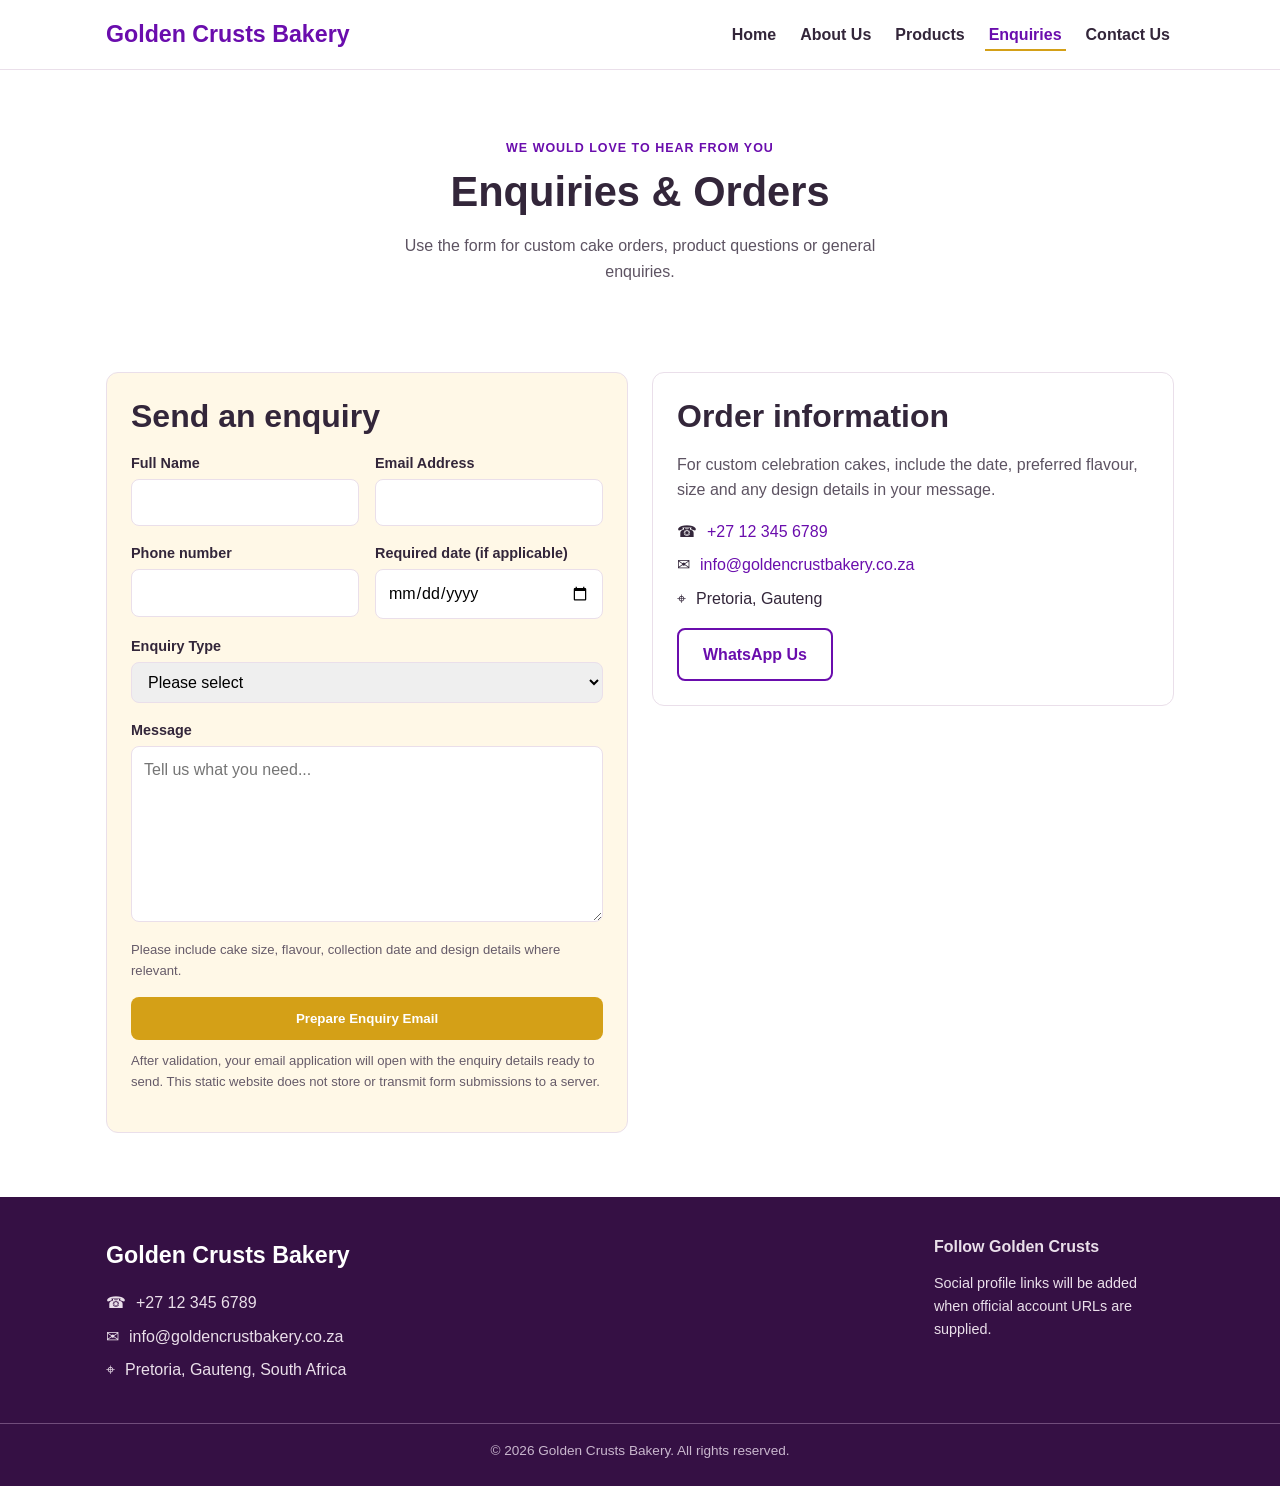
<file: GoldenCrustBakery_POE_WEDE5020/enquiries.html>
<!DOCTYPE html>
<html lang="en">
<head>
  <meta charset="UTF-8">
  <meta name="viewport" content="width=device-width, initial-scale=1.0">
  <meta name="description" content="Send Golden Crusts Bakery an enquiry about custom cakes, product availability, orders or general questions.">
  <title>Orders and Enquiries | Golden Crusts Bakery</title>
  <meta name="keywords" content="bakery orders Pretoria, custom cake enquiry, bakery product enquiry, Golden Crusts Bakery">
  <meta name="author" content="Golden Crusts Bakery">
  <meta name="theme-color" content="#6A0DAD">
  <link rel="stylesheet" href="css/style.css">
</head>
<body>
<header class="site-header">
  <div class="container header-inner">
    <a href="index.html" class="logo">Golden Crusts Bakery</a>
    <input type="checkbox" id="nav-toggle" class="nav-toggle-input">
    <label for="nav-toggle" class="nav-toggle" aria-label="Toggle menu">
      <span class="icon-open">☰</span>
      <span class="icon-close">✕</span>
    </label>
    <nav class="main-nav" aria-label="Main navigation">
      <ul>
        <li><a href="index.html" >Home</a></li>
        <li><a href="about_us.html" >About Us</a></li>
        <li><a href="products.html" >Products</a></li>
        <li><a href="enquiries.html" aria-current="page">Enquiries</a></li>
        <li><a href="contact.html" >Contact Us</a></li>
      </ul>
    </nav>
  </div>
</header>
<main>

<section class="page-header">
  <div class="container">
    <span class="eyebrow">We would love to hear from you</span>
    <h1>Enquiries & Orders</h1>
    <p>Use the form for custom cake orders, product questions or general enquiries.</p>
  </div>
</section>

<section class="section">
  <div class="container">
    <div class="form-layout">
      <div class="form-card">
        <h2>Send an enquiry</h2>
        <form id="enquiry-form" action="#" method="post">
          <div class="form-row">
            <div class="form-group">
              <label for="name">Full Name</label>
              <input type="text" id="name" name="name" autocomplete="name" minlength="2" maxlength="80" required>
            </div>
            <div class="form-group">
              <label for="email">Email Address</label>
              <input type="email" id="email" name="email" autocomplete="email" maxlength="120" required>
            </div>
          </div>
          <div class="form-row">
            <div class="form-group"><label for="phone">Phone number</label><input type="tel" id="phone" name="phone" autocomplete="tel" pattern="[0-9+()\s-]{7,20}" title="Enter a valid phone number (7 to 20 characters)." required></div>
            <div class="form-group"><label for="event-date">Required date (if applicable)</label><input type="date" id="event-date" name="eventDate"></div>
          </div>
          <div class="form-group">
            <label for="type">Enquiry Type</label>
            <select id="type" name="type" required>
              <option value="">Please select</option>
              <option>Custom cake order</option>
              <option>Product enquiry</option>
              <option>General question</option>
            </select>
          </div>
          <div class="form-group">
            <label for="message">Message</label>
            <textarea id="message" name="message" rows="6" minlength="10" maxlength="1200" placeholder="Tell us what you need..." required></textarea>
            <small class="field-hint">Please include cake size, flavour, collection date and design details where relevant.</small>
          </div>
          <button type="submit" class="btn btn-success btn-block">Prepare Enquiry Email</button>
          <p class="form-note">After validation, your email application will open with the enquiry details ready to send. This static website does not store or transmit form submissions to a server.</p>
          <p id="enquiry-status" class="form-status" role="status" aria-live="polite"></p>
        </form>
      </div>

      <div class="info-card">
        <h2>Order information</h2>
        <p>For custom celebration cakes, include the date, preferred flavour, size and any design details in your message.</p>
        <ul class="icon-list">
          <li><span>☎</span><a href="tel:+27123456789">+27 12 345 6789</a></li>
          <li><span>✉</span><a href="mailto:info@goldencrustbakery.co.za">info@goldencrustbakery.co.za</a></li>
          <li><span>⌖</span><span>Pretoria, Gauteng</span></li>
        </ul>
        <a class="btn btn-secondary" href="https://wa.me/27123456789">WhatsApp Us</a>
      </div>
    </div>
  </div>
</section>

</main>
<footer class="site-footer">
  <div class="container footer-inner">
    <div class="footer-col">
      <p class="logo">Golden Crusts Bakery</p>
      <ul class="icon-list">
        <li><span>☎</span><a href="tel:+27123456789">+27 12 345 6789</a></li>
        <li><span>✉</span><a href="mailto:info@goldencrustbakery.co.za">info@goldencrustbakery.co.za</a></li>
        <li><span>⌖</span><span>Pretoria, Gauteng, South Africa</span></li>
      </ul>
    </div>
    <div class="footer-col">
      <h4>Follow Golden Crusts</h4>
      <p class="social-note">Social profile links will be added when official account URLs are supplied.</p>
    </div>
  </div>
  <p class="copyright">&copy; 2026 Golden Crusts Bakery. All rights reserved.</p>
</footer>
<script src="js/script.js"></script>
</body>
</html>
</file>
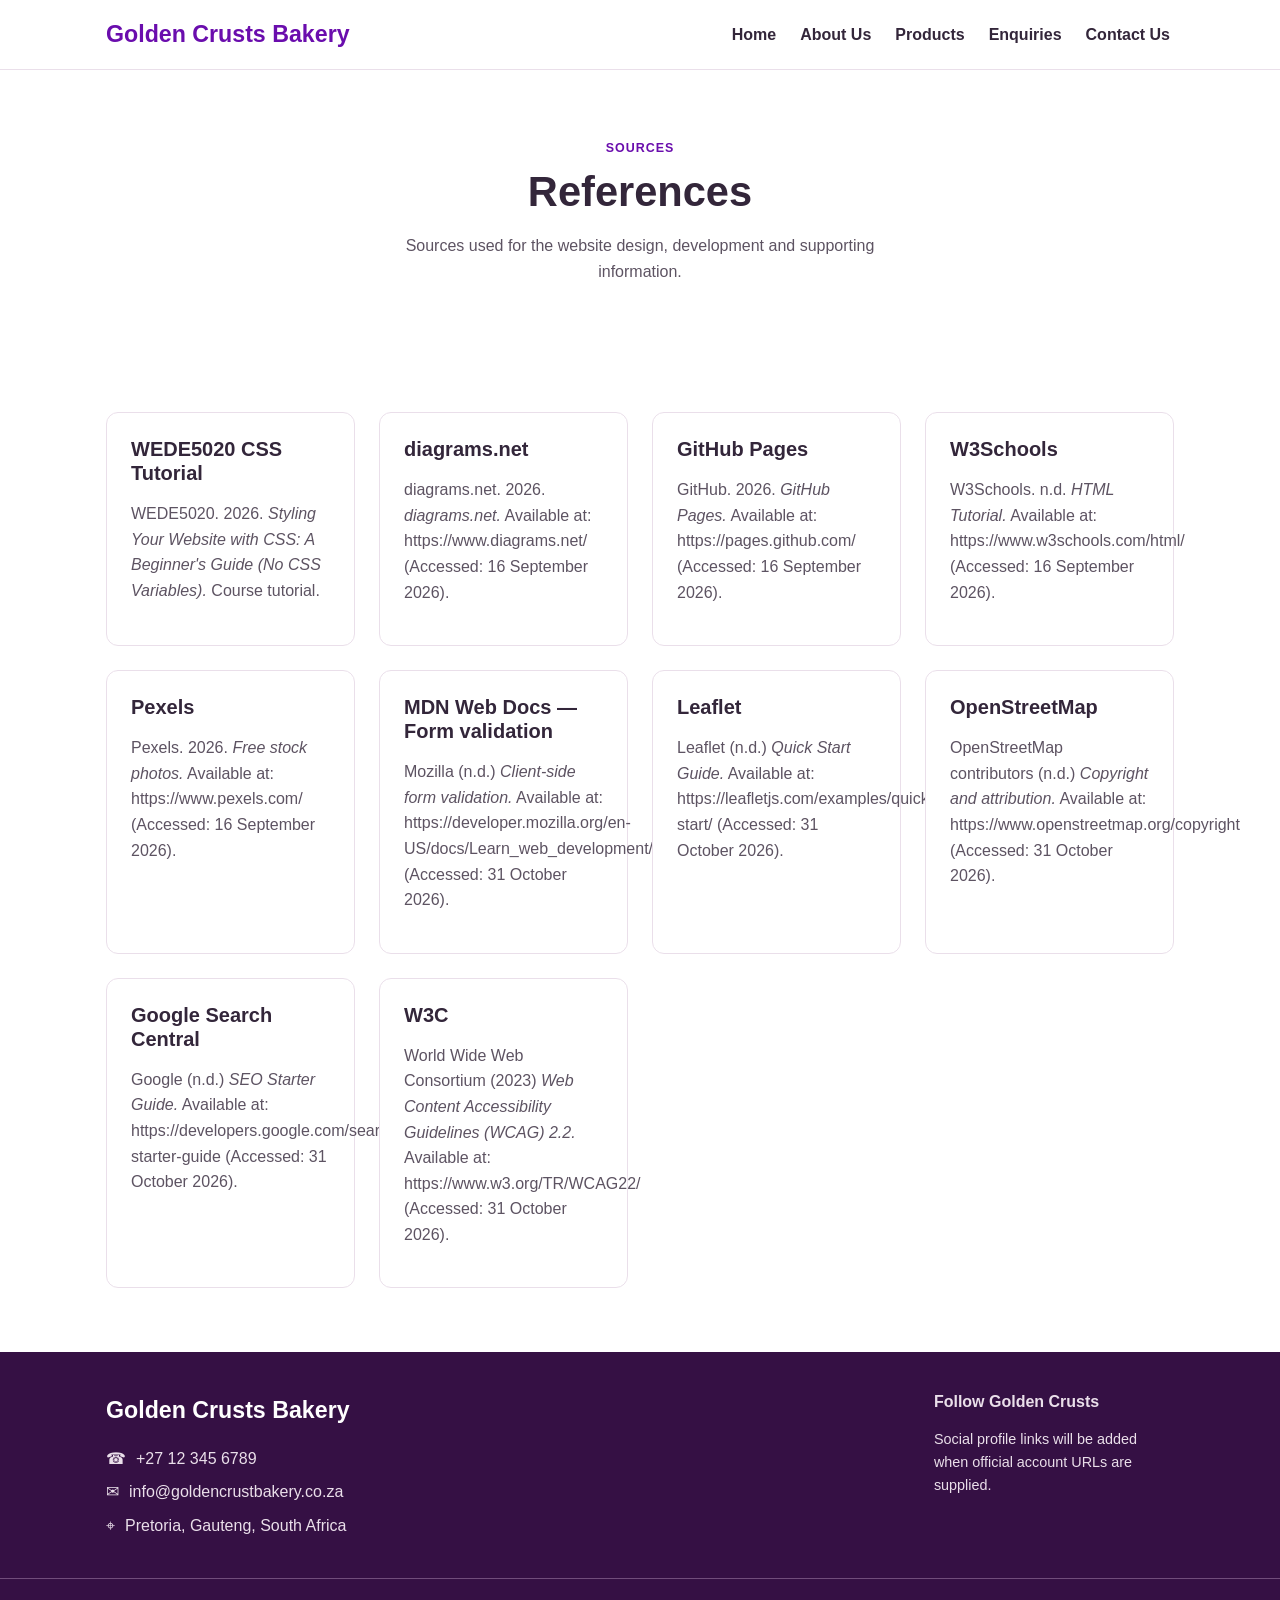
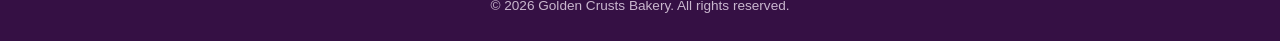
<file: GoldenCrustBakery_POE_WEDE5020/references.html>
<!DOCTYPE html>
<html lang="en">
<head>
  <meta charset="UTF-8">
  <meta name="viewport" content="width=device-width, initial-scale=1.0">
  <meta name="description" content="References and learning resources used in the design and development of the Golden Crusts Bakery website.">
  <title>Website References | Golden Crusts Bakery</title>
  <meta name="keywords" content="Golden Crusts Bakery website references, web development sources">
  <meta name="author" content="Golden Crusts Bakery">
  <meta name="theme-color" content="#6A0DAD">
  <link rel="stylesheet" href="css/style.css">
</head>
<body>
<header class="site-header">
  <div class="container header-inner">
    <a href="index.html" class="logo">Golden Crusts Bakery</a>
    <input type="checkbox" id="nav-toggle" class="nav-toggle-input">
    <label for="nav-toggle" class="nav-toggle" aria-label="Toggle menu">
      <span class="icon-open">☰</span>
      <span class="icon-close">✕</span>
    </label>
    <nav class="main-nav" aria-label="Main navigation">
      <ul>
        <li><a href="index.html" >Home</a></li>
        <li><a href="about_us.html" >About Us</a></li>
        <li><a href="products.html" >Products</a></li>
        <li><a href="enquiries.html" >Enquiries</a></li>
        <li><a href="contact.html" >Contact Us</a></li>
      </ul>
    </nav>
  </div>
</header>
<main>

<section class="page-header">
  <div class="container">
    <span class="eyebrow">Sources</span>
    <h1>References</h1>
    <p>Sources used for the website design, development and supporting information.</p>
  </div>
</section>

<section class="section">
  <div class="container">
    <div class="card-grid">
      <article class="card">
        <h3>WEDE5020 CSS Tutorial</h3>
        <p>WEDE5020. 2026. <em>Styling Your Website with CSS: A Beginner's Guide (No CSS Variables).</em> Course tutorial.</p>
      </article>
      <article class="card">
        <h3>diagrams.net</h3>
        <p>diagrams.net. 2026. <em>diagrams.net.</em> Available at: https://www.diagrams.net/ (Accessed: 16 September 2026).</p>
      </article>
      <article class="card">
        <h3>GitHub Pages</h3>
        <p>GitHub. 2026. <em>GitHub Pages.</em> Available at: https://pages.github.com/ (Accessed: 16 September 2026).</p>
      </article>
      <article class="card">
        <h3>W3Schools</h3>
        <p>W3Schools. n.d. <em>HTML Tutorial.</em> Available at: https://www.w3schools.com/html/ (Accessed: 16 September 2026).</p>
      </article>
      <article class="card">
        <h3>Pexels</h3>
        <p>Pexels. 2026. <em>Free stock photos.</em> Available at: https://www.pexels.com/ (Accessed: 16 September 2026).</p>
      </article>
      <article class="card"><h3>MDN Web Docs — Form validation</h3><p>Mozilla (n.d.) <em>Client-side form validation.</em> Available at: https://developer.mozilla.org/en-US/docs/Learn_web_development/Extensions/Forms/Form_validation (Accessed: 31 October 2026).</p></article>
      <article class="card"><h3>Leaflet</h3><p>Leaflet (n.d.) <em>Quick Start Guide.</em> Available at: https://leafletjs.com/examples/quick-start/ (Accessed: 31 October 2026).</p></article>
      <article class="card"><h3>OpenStreetMap</h3><p>OpenStreetMap contributors (n.d.) <em>Copyright and attribution.</em> Available at: https://www.openstreetmap.org/copyright (Accessed: 31 October 2026).</p></article>
      <article class="card"><h3>Google Search Central</h3><p>Google (n.d.) <em>SEO Starter Guide.</em> Available at: https://developers.google.com/search/docs/fundamentals/seo-starter-guide (Accessed: 31 October 2026).</p></article>
      <article class="card"><h3>W3C</h3><p>World Wide Web Consortium (2023) <em>Web Content Accessibility Guidelines (WCAG) 2.2.</em> Available at: https://www.w3.org/TR/WCAG22/ (Accessed: 31 October 2026).</p></article>
    </div>
  </div>
</section>

</main>
<footer class="site-footer">
  <div class="container footer-inner">
    <div class="footer-col">
      <p class="logo">Golden Crusts Bakery</p>
      <ul class="icon-list">
        <li><span>☎</span><a href="tel:+27123456789">+27 12 345 6789</a></li>
        <li><span>✉</span><a href="mailto:info@goldencrustbakery.co.za">info@goldencrustbakery.co.za</a></li>
        <li><span>⌖</span><span>Pretoria, Gauteng, South Africa</span></li>
      </ul>
    </div>
    <div class="footer-col">
      <h4>Follow Golden Crusts</h4>
      <p class="social-note">Social profile links will be added when official account URLs are supplied.</p>
    </div>
  </div>
  <p class="copyright">&copy; 2026 Golden Crusts Bakery. All rights reserved.</p>
</footer>
<script src="js/script.js"></script>
</body>
</html>
</file>
<file: GoldenCrustBakery_POE_WEDE5020/css/style.css>
*{box-sizing:border-box;margin:0;padding:0}html{scroll-behavior:smooth}body{font-family:"Segoe UI",Arial,sans-serif;color:#33263a;background:#fff;line-height:1.6}img{max-width:100%;display:block}a{color:#6A0DAD;text-decoration:none}a:hover{color:#4d087d;text-decoration:underline}a:focus-visible,button:focus-visible,input:focus-visible,textarea:focus-visible,select:focus-visible{outline:3px solid #D4A017;outline-offset:2px}h1,h2,h3,h4{line-height:1.2;margin-bottom:16px}h1{font-size:2.6rem}h2{font-size:2rem}h3{font-size:1.25rem}p{margin-bottom:16px;color:#5d5362}.eyebrow{display:inline-block;font-size:.78rem;font-weight:700;letter-spacing:.08em;text-transform:uppercase;color:#6A0DAD;margin-bottom:8px}.container{max-width:1100px;margin:auto;padding:0 16px}.section{padding:64px 0}.section-alt{background:#FFF8E7}.page-header{text-align:center;padding:64px 0 24px}.page-header p{max-width:60ch;margin:auto}.site-header{border-bottom:1px solid #eadfea;position:sticky;top:0;background:#fff;z-index:100}.header-inner{display:flex;align-items:center;justify-content:space-between;padding:16px}.logo{font-weight:700;font-size:1.45rem;color:#6A0DAD}.logo:hover{text-decoration:none}.main-nav ul{list-style:none;display:flex;gap:16px}.main-nav a{color:#33263a;font-weight:600;padding:6px 4px;border-bottom:2px solid transparent}.main-nav a:hover,.main-nav a[aria-current=page]{color:#6A0DAD;border-bottom-color:#D4A017;text-decoration:none}.nav-toggle-input{position:absolute;opacity:0;pointer-events:none}.nav-toggle{display:none;align-items:center;justify-content:center;width:40px;height:40px;border:1px solid #eadfea;border-radius:8px;cursor:pointer}.nav-toggle .icon-close{display:none}.nav-toggle-input:checked~.nav-toggle .icon-open{display:none}.nav-toggle-input:checked~.nav-toggle .icon-close{display:inline}.btn{display:inline-flex;align-items:center;justify-content:center;padding:12px 24px;border-radius:8px;font-weight:700;border:2px solid transparent;cursor:pointer;transition:.2s}.btn:hover{transform:translateY(-2px);text-decoration:none}.btn-primary{background:#6A0DAD;color:#fff}.btn-primary:hover{background:#4d087d;color:#fff}.btn-secondary{background:transparent;border-color:#6A0DAD;color:#6A0DAD}.btn-secondary:hover{background:#6A0DAD;color:#fff}.btn-success{background:#D4A017;color:#fff}.btn-success:hover{background:#a77c08;color:#fff}.btn-block{width:100%}.hero-banner{position:relative;overflow:hidden;border-radius:12px;margin-top:40px;min-height:430px;background:#351044}.hero-photo{width:100%;min-height:430px;aspect-ratio:5/2;object-fit:cover}.hero-overlay{position:absolute;inset:0;display:flex;align-items:center;background:linear-gradient(100deg,rgba(53,16,68,.88),rgba(106,13,173,.45),rgba(212,160,23,.1))}.hero-content{color:#fff;padding:40px;max-width:650px}.hero-content h1,.hero-content p{color:#fff}.hero-content .eyebrow{color:#D4A017}.hero-buttons{display:flex;flex-wrap:wrap;gap:16px;margin-top:16px}.split{display:flex;flex-wrap:wrap;align-items:center;gap:40px}.split-image,.split-text{flex:1 1 340px}.split-image img{border-radius:12px;width:100%;aspect-ratio:4/3;object-fit:cover}.split-image.is-square img{aspect-ratio:1/1}.card-grid{display:grid;grid-template-columns:repeat(auto-fit,minmax(230px,1fr));gap:24px;margin-top:40px}.grid-4{display:grid;grid-template-columns:repeat(4,1fr);gap:24px;margin-top:40px}.card,.product-card,.form-card,.info-card{background:#fff;border:1px solid #eadfea;border-radius:12px}.card{padding:24px;min-height:190px;display:flex;flex-direction:column;transition:.2s}.card:hover,.product-card:hover{box-shadow:0 8px 20px rgba(60,20,70,.12);transform:translateY(-4px);border-color:#D4A017;text-decoration:none}.card p{flex:1}.card-icon{font-size:1.7rem;color:#6A0DAD;margin-bottom:8px}.product-card{overflow:hidden;display:flex;flex-direction:column;transition:.2s}.product-image{position:relative}.product-image img{width:100%;aspect-ratio:1/1;object-fit:cover}.add-cart{position:absolute;top:10px;right:10px;background:#fff;color:#33263a;font-size:.72rem;font-weight:700;padding:5px 10px;border-radius:999px;border:1px solid #eadfea}.add-cart:hover{color:#6A0DAD;border-color:#6A0DAD;text-decoration:none}.product-card-body{padding:16px}.product-meta{display:flex;justify-content:space-between;font-size:.85rem;color:#5d5362}.search-pill{position:relative;max-width:420px;margin:0 auto 40px}.search-pill>span{position:absolute;top:50%;left:18px;transform:translateY(-50%)}.search-pill input{width:100%;padding:12px 16px 12px 42px;border:1px solid #eadfea;border-radius:999px;font:inherit}.form-layout{display:flex;flex-wrap:wrap;gap:24px;align-items:flex-start}.form-card,.info-card{flex:1 1 340px;padding:24px}.form-card{background:#FFF8E7}.form-group{margin-bottom:16px}.form-group label{display:block;font-weight:600;font-size:.9rem;margin-bottom:4px}.form-group input,.form-group select,.form-group textarea{width:100%;padding:10px 12px;border:1px solid #eadfea;border-radius:8px;font:inherit}.form-group input:focus,.form-group select:focus,.form-group textarea:focus{border-color:#6A0DAD}.form-row{display:flex;gap:16px;flex-wrap:wrap}.form-row .form-group{flex:1 1 160px}.icon-list{list-style:none;margin-bottom:16px}.icon-list li{display:flex;gap:10px;margin-bottom:8px}.review{text-align:center}.stars{color:#D4A017;letter-spacing:2px;margin-bottom:12px}.faq-item{border-bottom:1px solid #eadfea;padding:16px 0}.site-footer{background:#351044;color:#eadfea;padding:40px 0 24px}.footer-inner{display:flex;flex-wrap:wrap;gap:40px;justify-content:space-between;margin-bottom:24px}.site-footer .logo{color:#fff}.site-footer a{color:#eadfea}.site-footer a:hover{color:#D4A017}.social-list{list-style:none;display:flex;gap:8px}.icon-btn{display:inline-flex;align-items:center;justify-content:center;width:40px;height:40px;border-radius:50%;border:1px solid #8d7097}.copyright{border-top:1px solid #704d7b;padding-top:16px;text-align:center;font-size:.85rem;color:#c9b7ce;margin:0}.visually-hidden{position:absolute;width:1px;height:1px;padding:0;margin:-1px;overflow:hidden;clip:rect(0,0,0,0);white-space:nowrap;border:0}
@media(max-width:899px){h1{font-size:2.2rem}h2{font-size:1.75rem}.main-nav ul{gap:8px}.grid-4{grid-template-columns:repeat(2,1fr)}}
@media(max-width:559px){h1{font-size:1.9rem}h2{font-size:1.55rem}h3{font-size:1.1rem}.section{padding:44px 0}.page-header{padding-top:44px}.nav-toggle{display:inline-flex}.main-nav{display:none;width:100%}.header-inner{flex-wrap:wrap}.nav-toggle-input:checked~.main-nav{display:block;order:4}.main-nav ul{flex-direction:column;gap:4px;padding:12px 0 4px}.main-nav a{display:block;padding:10px 8px;border-bottom:1px solid #eadfea}.hero-banner,.hero-photo{min-height:520px}.hero-photo{aspect-ratio:4/5}.hero-content{padding:24px}.hero-buttons{flex-direction:column;align-items:stretch}.btn{width:100%}.split{gap:24px}.split-image,.split-text{flex-basis:100%}.grid-4{grid-template-columns:1fr}.product-meta{flex-direction:column}.footer-inner{flex-direction:column;gap:24px}}
@media(prefers-reduced-motion:reduce){html{scroll-behavior:auto}*{transition:none!important}}

/* Part 3 enhancements */
.product-tools{display:flex;gap:18px;align-items:center;justify-content:center;flex-wrap:wrap}.product-tools .search-pill{margin:0;flex:1 1 280px}.sort-control{display:flex;gap:10px;align-items:center;font-weight:600}.sort-control select{padding:10px 12px;border:1px solid #eadfea;border-radius:8px;font:inherit;background:#fff}.result-count{text-align:center;font-size:.9rem;margin:12px 0 0}.product-card[hidden]{display:none!important}.product-photo-button{display:block;width:100%;padding:0;border:0;background:transparent;cursor:zoom-in}.product-photo-button img{width:100%;aspect-ratio:1/1;object-fit:cover}.gallery-grid{display:grid;grid-template-columns:repeat(4,1fr);gap:16px;margin-top:24px}.gallery-thumb{border:0;padding:0;border-radius:12px;overflow:hidden;background:#eee;cursor:zoom-in;box-shadow:0 3px 12px rgba(50,20,60,.12)}.gallery-thumb img{width:100%;aspect-ratio:1/1;object-fit:cover;transition:transform .35s}.gallery-thumb:hover img{transform:scale(1.06)}.lightbox-dialog{border:0;border-radius:14px;padding:20px;max-width:min(92vw,900px);max-height:90vh;margin:auto;background:#fff;box-shadow:0 20px 70px rgba(0,0,0,.4)}.lightbox-dialog::backdrop{background:rgba(24,10,30,.82)}.lightbox-dialog img{max-height:72vh;max-width:100%;width:auto;margin:auto;object-fit:contain}.lightbox-caption{text-align:center;margin:12px 36px 0}.lightbox-close{position:absolute;right:10px;top:8px;border:0;border-radius:50%;width:38px;height:38px;background:#6A0DAD;color:white;font-size:1.6rem;cursor:pointer}.faq-question{width:100%;display:flex;justify-content:space-between;align-items:center;text-align:left;border:0;background:transparent;padding:8px 0;font:inherit;font-weight:700;color:#33263a;cursor:pointer}.faq-question span{font-size:1.4rem;color:#6A0DAD}.faq-answer{padding:8px 0 0}.map-frame{height:330px;width:100%;border-radius:12px;border:1px solid #eadfea;margin:14px 0 18px;z-index:1}.map-card{min-width:0}.form-note,.field-hint{display:block;font-size:.82rem;color:#665b69;margin-top:10px}.form-status{margin-top:12px;color:#285c37;font-weight:600}.social-note{color:#eadfea;font-size:.9rem;max-width:30ch}.faq-item{animation:fade-up .45s ease both}.card,.product-card,.gallery-thumb{animation:fade-up .5s ease both}@keyframes fade-up{from{opacity:0;transform:translateY(10px)}to{opacity:1;transform:translateY(0)}}
@media(max-width:700px){.gallery-grid{grid-template-columns:repeat(2,1fr)}.product-tools{align-items:stretch}.sort-control{justify-content:space-between}.map-frame{height:280px}}
@media(prefers-reduced-motion:reduce){.faq-item,.card,.product-card,.gallery-thumb{animation:none!important}.gallery-thumb img{transition:none}}
</file>
